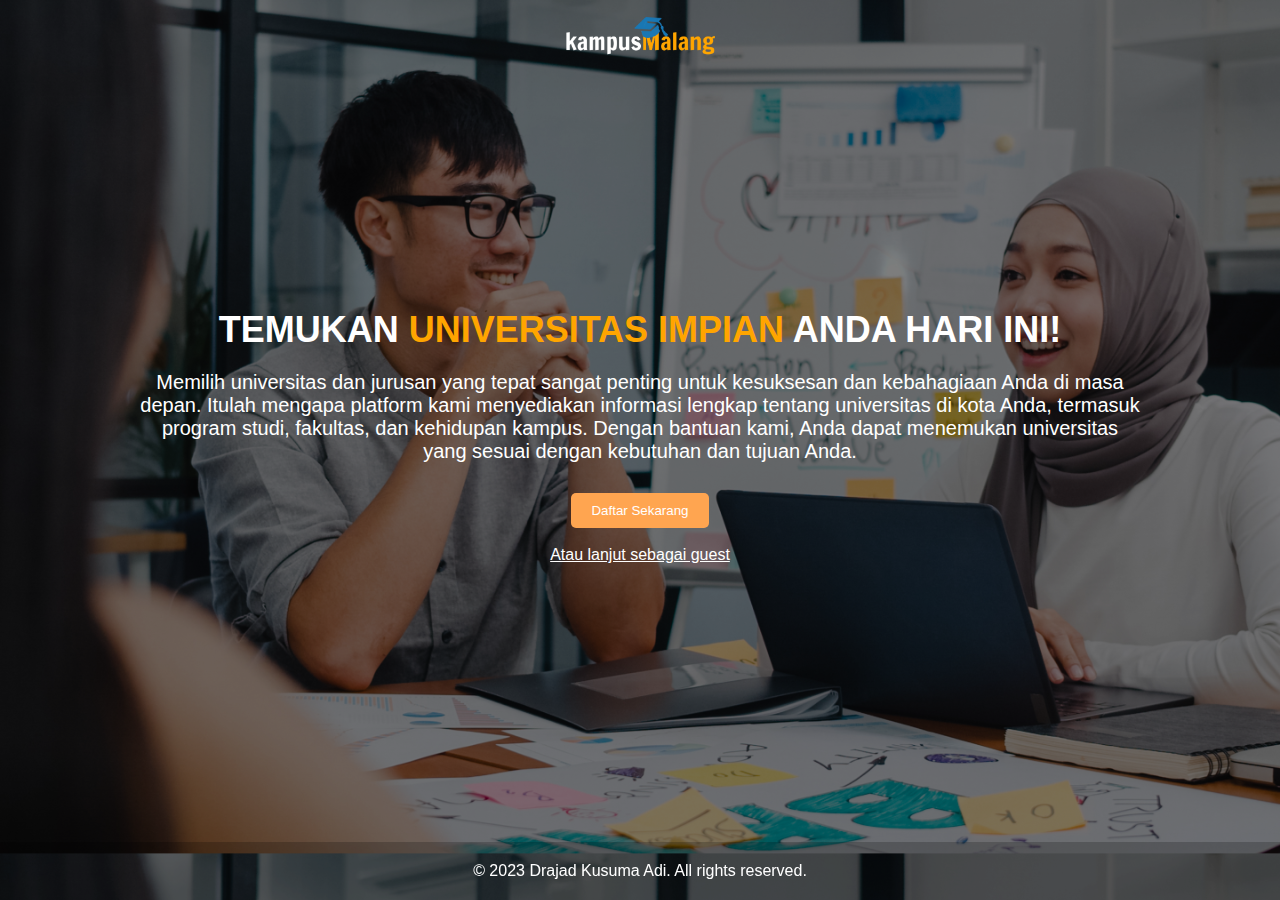
<file: Frontend/index.html>
<!DOCTYPE html>
<html lang="en">

<head>
    <meta charset="UTF-8" />
    <meta name="viewport" content="width=device-width, initial-scale=1.0" />
    <title>kampusMalang</title>
    <meta name="description" content="Website untuk mencari informasi tentang universitas di kota Malang." />
    <link rel="shortcut icon" type="image/jpg" href="assets/logo.png" />
    <link rel="stylesheet" href="./styles/main.css" />
</head>

<body id="landing">
    <header class="header header-transparent">
      <div class="container">
        <img src="assets/logo.png" alt="Logo" class="logo">
      </div>
    </header>
  
    <main class="main-content">
      <div class="container">
        <h1>TEMUKAN <span style="color: #ffa500">UNIVERSITAS IMPIAN</span> ANDA HARI INI!</h1>
        <p>Memilih universitas dan jurusan yang tepat sangat penting untuk kesuksesan dan kebahagiaan Anda di masa depan. Itulah mengapa platform kami menyediakan informasi lengkap tentang universitas di kota Anda, termasuk program studi, fakultas, dan kehidupan kampus. Dengan bantuan kami, Anda dapat menemukan universitas yang sesuai dengan kebutuhan dan tujuan Anda.</p>
        <a href="pages/register.html"><button>Daftar Sekarang</button></a>
        <br><br>
        <a href="pages/guard/dashboard.html" style="color: #fff;">Atau lanjut sebagai guest</a>
      </div>
    </main>
  
    <footer class="footer footer-transparent">
      <div class="container">
        <p>&copy; 2023 Drajad Kusuma Adi. All rights reserved.</p>
      </div>
    </footer>
  </body>

  <script src="https://code.jquery.com/jquery-3.6.0.min.js"></script>
  <script>
    let loginStatus = localStorage.getItem('kampusMalangLogin');

    if (loginStatus) {
      let tokenJson = JSON.stringify({ token: loginStatus });
      let jsonData = JSON.parse(tokenJson);

      $.ajax({
          url: "http://127.0.0.1:8000/api/v1/auth/check_login",
          type: 'POST',
          data: jsonData,
          success: function(response) {
            window.location.href = 'pages/guard/dashboard.html';
          },
          error: function() {
            console.log('Not logged in');
          }
        });
    }
  </script>

</html>
</file>
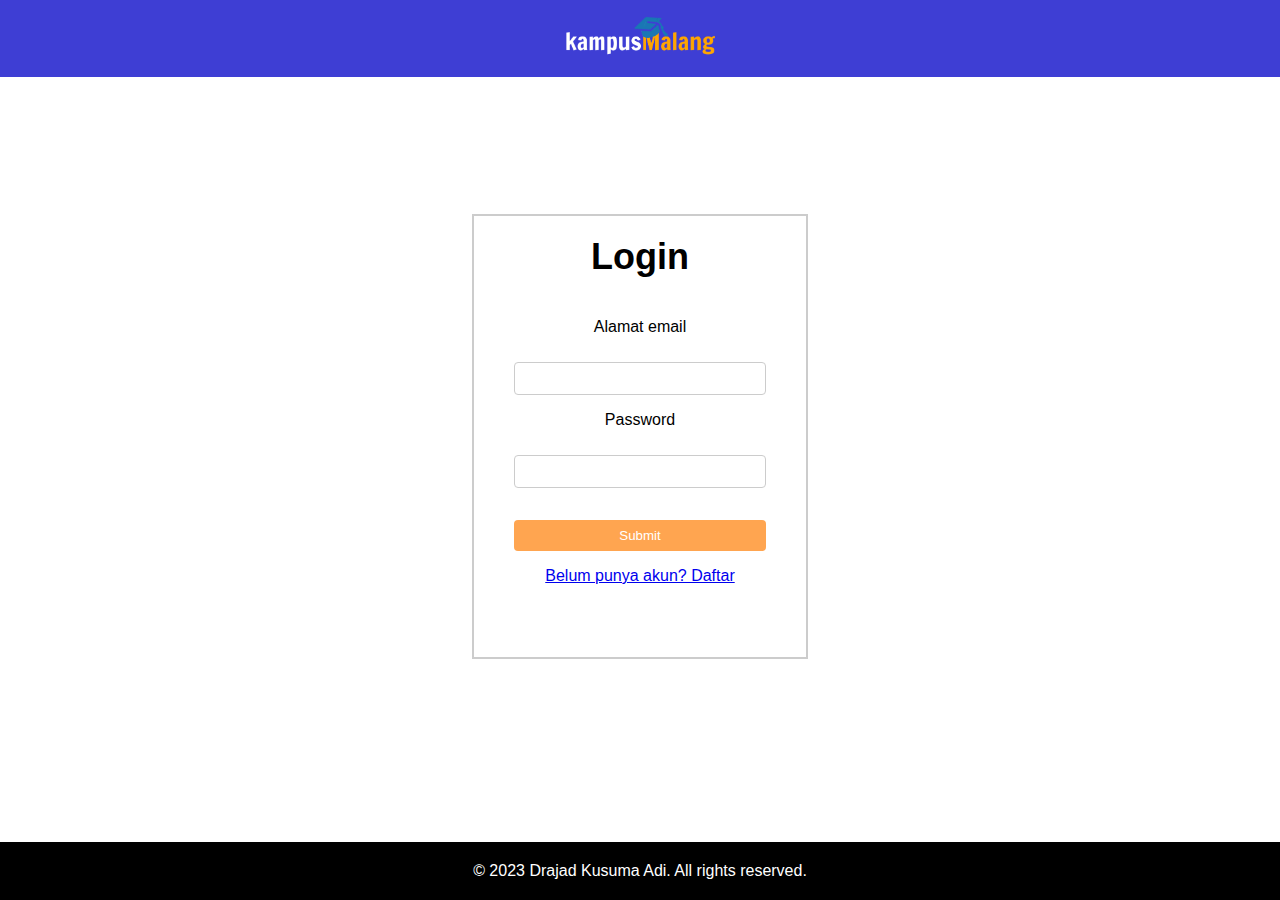
<file: Frontend/pages/login.html>
<!DOCTYPE html>
<html lang="en">

<head>
    <meta charset="UTF-8" />
    <meta name="viewport" content="width=device-width, initial-scale=1.0" />
    <title>kampusMalang</title>
    <meta name="description" content="Website untuk mencari informasi tentang universitas di kota Malang." />
    <link rel="shortcut icon" type="image/jpg" href="../assets/logo.png" />
    <link rel="stylesheet" href="../styles/main.css" />
</head>

<body>
    <header class="header header-colored">
      <div class="container">
        <a href="../index.html"><img src="../assets/logo.png" alt="logo.png" class="logo"></a>
      </div>
    </header>
  
    <main class="main-content" style="margin-top: 50px;">
      <div class="container">
        <form action="" method="post" id="login_form" style="border: 2px solid #cccccc; padding: 20px; color: black; margin-bottom: 100px;">
            <div>
                <h1>Login</h1>
            </div>
            <div class="form-container form-divider">
                <div class="form-side">
                    <div>
                        <label for="email">Alamat email</label><br>
                        <input type="email" id="email" name="email" required autocomplete="off">
                    </div>
                    <div>
                        <label for="password">Password</label><br>
                        <input type="password" id="password" name="password" required>
                    </div>
                    <div>
                      <input type="submit" value="Submit">
                      <a href="register.html">Belum punya akun? Daftar</a>
                    </div>
                </div>
        </form>
      </div>
    </main>
  
    <footer class="footer footer-colored">
      <div class="container">
        <p>&copy; 2023 Drajad Kusuma Adi. All rights reserved.</p>
      </div>
    </footer>
  </body>

  <script src="https://code.jquery.com/jquery-3.6.0.min.js"></script>
  <script src="../scripts/auth/guest.js"></script>
  <script src="../scripts/login.js"></script>

</html>
</file>
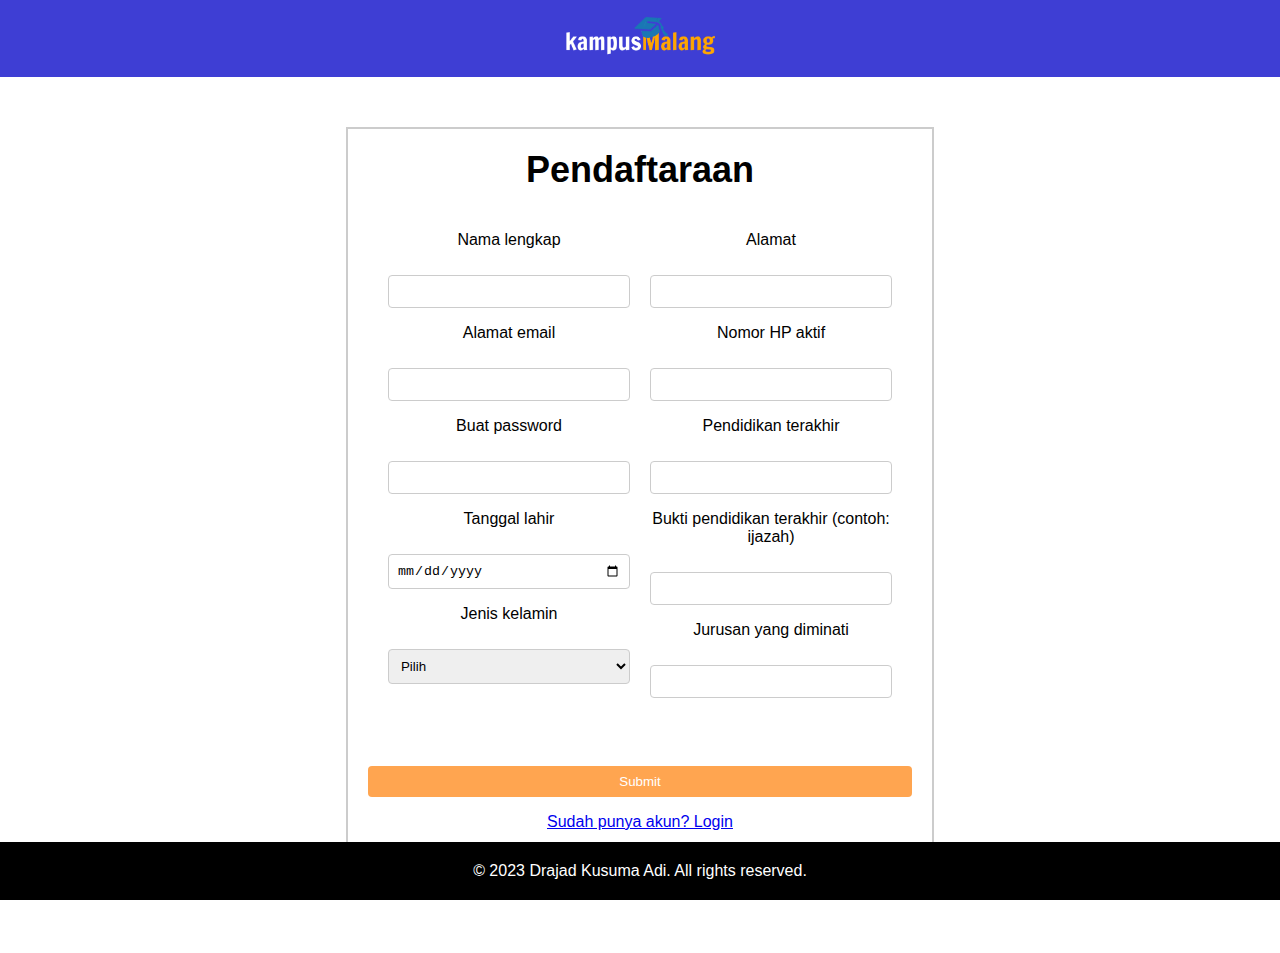
<file: Frontend/pages/register.html>
<!DOCTYPE html>
<html lang="en">

<head>
    <meta charset="UTF-8" />
    <meta name="viewport" content="width=device-width, initial-scale=1.0" />
    <title>kampusMalang</title>
    <meta name="description" content="Website untuk mencari informasi tentang universitas di kota Malang." />
    <link rel="shortcut icon" type="image/jpg" href="../assets/logo.png" />
    <link rel="stylesheet" href="../styles/main.css" />
</head>

<body>
    <header class="header header-colored">
      <div class="container">
        <a href="../index.html"><img src="../assets/logo.png" alt="logo.png" class="logo"></a>
      </div>
    </header>
  
    <main class="main-content" style="margin-top: 50px;">
      <div class="container">
        <form action="" method="post" id="register_form" enctype="multipart/form-data" style="border: 2px solid #cccccc; padding: 20px; color: black; margin-bottom: 100px;">
            <div>
                <h1>Pendaftaraan</h1>
            </div>
            <div class="form-container form-divider">
                <div class="form-side">
                    <div>
                        <label for="nama">Nama lengkap</label><br>
                        <input type="text" id="nama" name="nama" required>
                    </div>
                    <div>
                        <label for="email">Alamat email</label><br>
                        <input type="email" id="email" name="email" required autocomplete="off">
                    </div>
                    <div>
                        <label for="password">Buat password</label><br>
                        <input type="password" id="password" name="password" required>
                    </div>
                    <div>
                        <label for="tanggal_lahir">Tanggal lahir</label><br>
                        <input type="date" id="tanggal_lahir" name="tanggal_lahir" required>
                    </div>
                    <div>
                        <label for="gender">Jenis kelamin</label><br>
                        <select id="gender" name="gender" required>
                            <option value="">Pilih</option>
                            <option value="laki-laki">Laki-laki</option>
                            <option value="perempuan">Perempuan</option>
                        </select>
                    </div>
                </div>
                <div class="form-side">
                    <div>
                        <label for="alamat">Alamat</label><br>
                        <input type="text" id="alamat" name="alamat" required>
                    </div>
                    <div>
                        <label for="nomor_telepon">Nomor HP aktif</label><br>
                        <input type="tel" id="nomor_telepon" name="nomor_telepon" required>
                    </div>
                    <div>
                        <label for="pendidikan">Pendidikan terakhir</label><br>
                        <input type="text" id="pendidikan" name="pendidikan" required>
                    </div>
                    <div>
                        <label for="bukti">Bukti pendidikan terakhir (contoh: ijazah)</label><br>
                        <!-- <input type="file" id="bukti" name="bukti" required> -->
                        <input type="text" id="bukti" name="bukti" required>
                    </div>
                    <div>
                        <label for="jurusan">Jurusan yang diminati</label><br>
                        <input type="text" id="jurusan" name="jurusan" required>
                    </div>
                </div>
            </div>
            <div>
                <input type="submit" value="Submit">
                <a href="login.html">Sudah punya akun? Login</a>
            </div>
        </form>
      </div>
    </main>
  
    <footer class="footer footer-colored">
      <div class="container">
        <p>&copy; 2023 Drajad Kusuma Adi. All rights reserved.</p>
      </div>
    </footer>
  </body>

  <script src="https://code.jquery.com/jquery-3.6.0.min.js"></script>
  <script src="../scripts/auth/guest.js"></script>
  <script src="../scripts/register.js"></script>

</html>
</file>
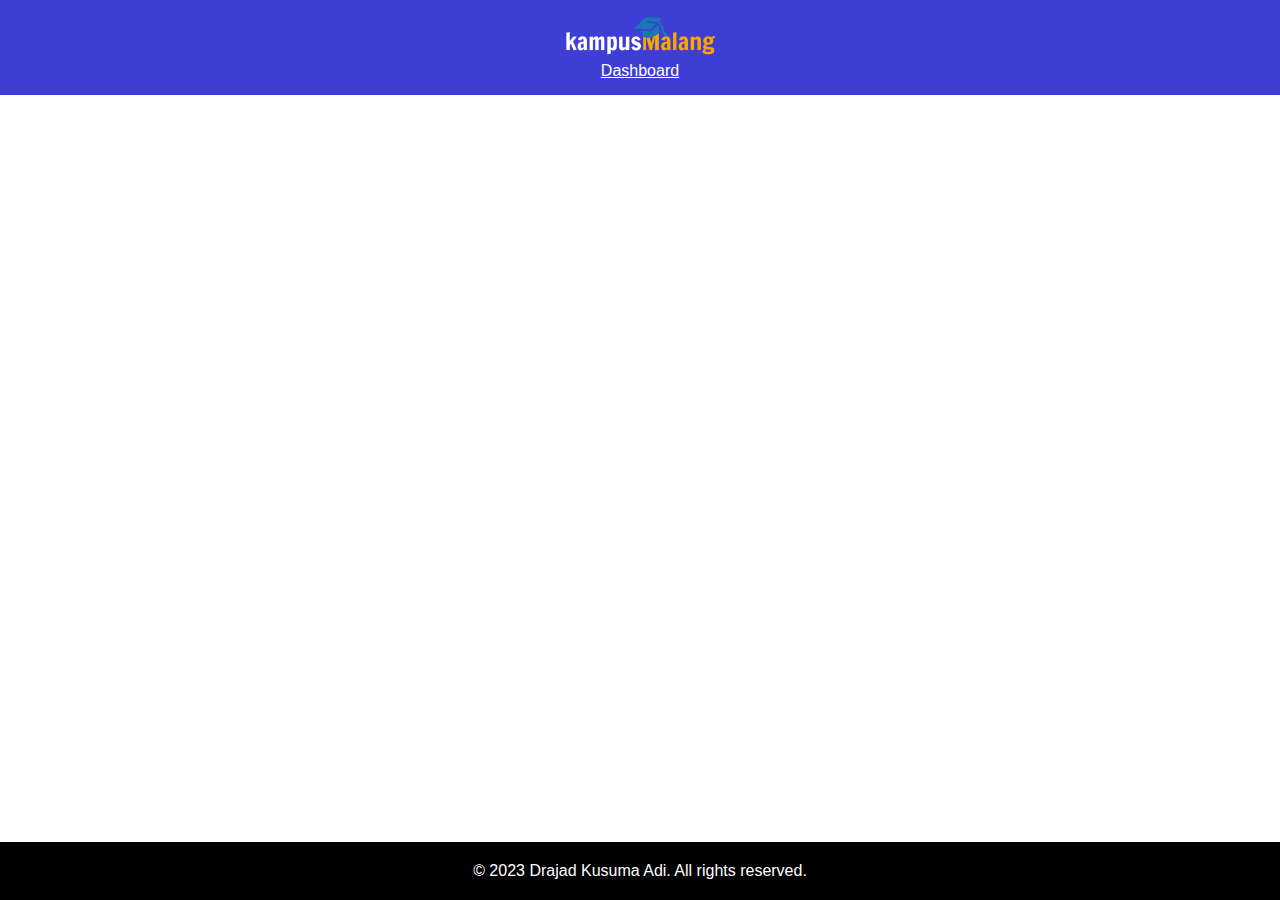
<file: Frontend/pages/guard/applications.html>
<!DOCTYPE html>
<html lang="en">

<head>
    <meta charset="UTF-8" />
    <meta name="viewport" content="width=device-width, initial-scale=1.0" />
    <title>kampusMalang</title>
    <meta name="description" content="Website untuk mencari informasi tentang universitas di kota Malang." />
    <link rel="shortcut icon" type="image/jpg" href="../assets/logo.png" />
    <link rel="stylesheet" href="../../styles/main.css" />
    <script src="https://code.jquery.com/jquery-3.6.0.min.js"></script>
</head>

<body>
    <header class="header header-colored">
      <div class="container">
        <a href=""><img src="../../assets/logo.png" alt="logo.png" class="logo"></a>
        <p id="username" style="color: #fff; text-align: center; margin-bottom: -15px; margin-top: 15px;"></p>
        <form action="" method="post" id="logout_form" class="hidden">
            <input type="text" name="token" id="logout_token" value="" hidden>
            <input type="submit" value="Logout">
        </form>
        <div style="display: flex; justify-content: center;"><a href="dashboard.html" id="applications" class="notification">Dashboard</a></div>
        <script src="../../scripts/logout.js"></script>
      </div>
    </header>

    <main class="main-content">
      <div class="container" id="mainContainer">
        <script src="../../scripts/getNotifications.js"></script>
      </div>
    </main>

    <footer class="footer footer-colored">
      <div class="container">
        <p>&copy; 2023 Drajad Kusuma Adi. All rights reserved.</p>
      </div>
    </footer>
  </body>

  <script src="../../scripts/auth/guard.js"></script>
  <script>
    // clear notifications upon page load
    $.ajax({
      url: 'http://127.0.0.1:8000/api/v1/read_notification?token=' + localStorage.getItem("kampusMalangLogin"),
      type: 'GET',
      xhrFields: {
        withCredentials: true
      },
      success: function(response) {
        console.log('AJAX success');
      },
      error: function() {
        console.log('AJAX failure');
      }
    })
  </script>

</html>
</file>
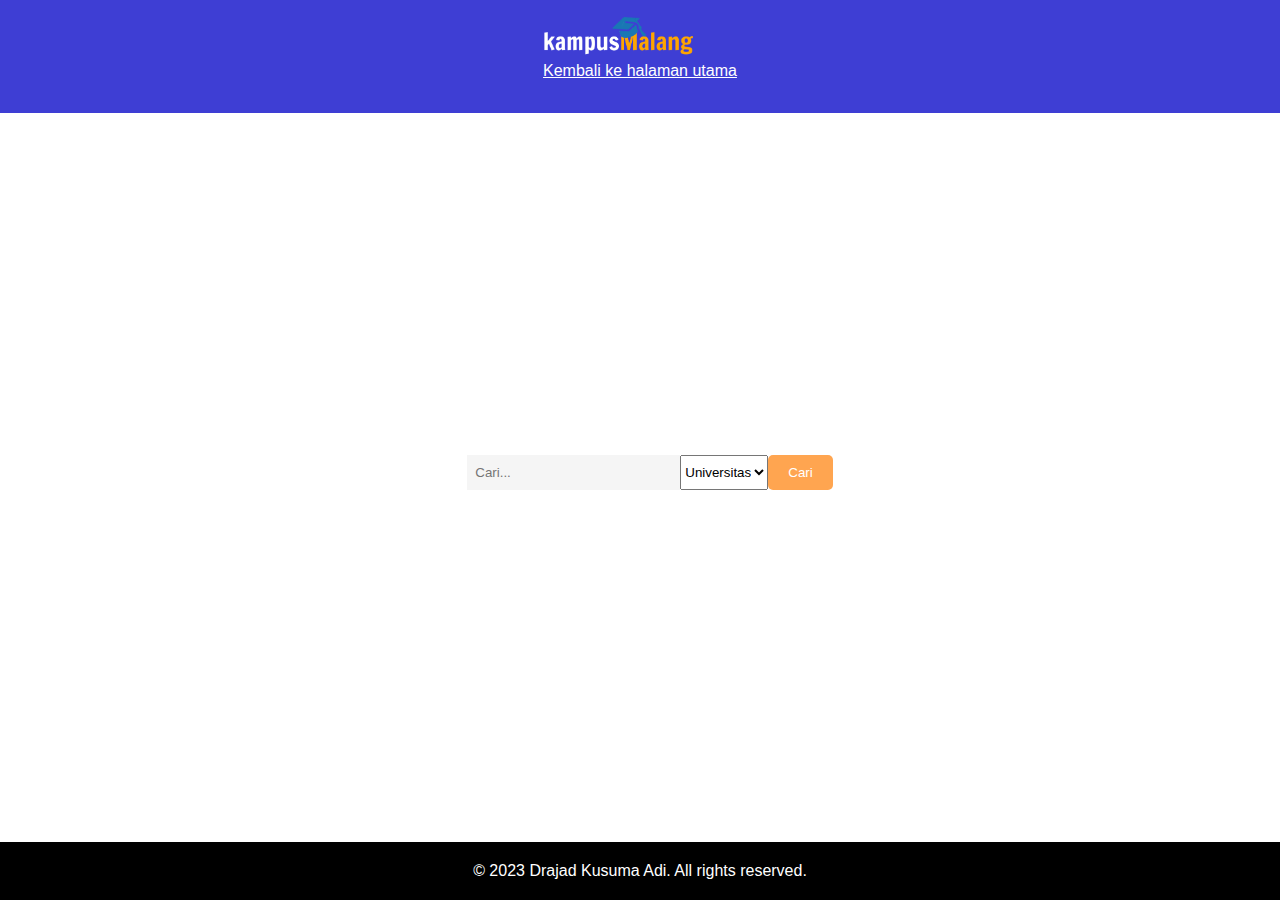
<file: Frontend/pages/guard/dashboard.html>
<!DOCTYPE html>
<html lang="en">

<head>
    <meta charset="UTF-8" />
    <meta name="viewport" content="width=device-width, initial-scale=1.0" />
    <title>kampusMalang</title>
    <meta name="description" content="Website untuk mencari informasi tentang universitas di kota Malang." />
    <link rel="shortcut icon" type="image/jpg" href="../assets/logo.png" />
    <link rel="stylesheet" href="../../styles/main.css" />
    <script src="https://code.jquery.com/jquery-3.6.0.min.js"></script>
</head>

<body>
    <header class="header header-colored">
      <div class="container">
        <a href=""><img src="../../assets/logo.png" alt="logo.png" class="logo"></a>
        <p id="username" style="color: #fff; text-align: center; margin-bottom: -15px; margin-top: 15px;"></p>
        <form action="" method="post" id="logout_form" class="hidden">
            <input type="text" name="token" id="logout_token" value="" hidden>
            <input type="submit" value="Logout">
        </form>
        <div><a href="../../index.html" class="hidden" style="color: #fff;" id="backToLanding">Kembali ke halaman utama</a></div>
        <script src="../../scripts/logout.js"></script>
        <br>
        <div style="display: flex; justify-content: center;"><a href="applications.html" id="applications" class="notification">Your Applications</a></div>
        <script>
          // set animation when there is notification
          let notification = document.getElementById("applications");
          $.ajax({
            url: "http://127.0.0.1:8000/api/v1/get_filtered_notifications?token=" + localStorage.getItem("kampusMalangLogin"),
            type: "GET",
            xhrFields: {
                withCredentials: true
            },
            success: function(response) {
              if (response.length > 0) {
                notification.innerHTML = "(NEW) Your Applications";
                notification.classList.add("notification-ping");
              }
            },
            error: function() {
              notification.classList.remove("notification-ping");
            }
          })
        </script>
      </div>
    </header>

    <main class="main-content">
      <div class="container" id="mainContainer">
        <form action="" id="searchForm" method="post">
          <div class="search-container">
              <input type="text" name="query" id="query" class="search-textbox" placeholder="Cari..." required>
              <select name="searchType" id="searchType">
                <option value="university">Universitas</option>
                <option value="major">Jurusan</option>
              </select>
              <button type="submit" class="search-button">Cari</button>
          </div>
        </form>
        <script src="../../scripts/searchUniversity.js"></script>
        <div id="cardContainer"></div>
      </div>
      <script src="../../scripts/randomUniversity.js"></script>
    </main>

    <footer class="footer footer-colored">
      <div class="container">
        <p>&copy; 2023 Drajad Kusuma Adi. All rights reserved.</p>
      </div>
    </footer>
  </body>

  <script src="../../scripts/auth/guard.js"></script>

</html>
</file>
<file: Frontend/styles/main.css>
* {
  margin: 0;
  padding: 0;
  box-sizing: border-box;
}

body {
  font-family: Arial, sans-serif;
}

#landing {
  background-image: url('../assets/indexBackground.png');
  background-size: cover;
  background-position: center;
}

.container {
  max-width: 1100px;
  margin: auto;
  overflow: hidden;
  padding: 0 20px;
}

.header {
  position: relative;
  width: 100%;
  top: 0;
  z-index: 100;
  display: flex;
  justify-content: space-between;
  align-items: center;
  padding: 15px 0;
}

.header-transparent {
  background-color: transparent;
}

.header-colored {
  background-color: #3e3ed4;
}

.logo {
  width: 150px;
  height: auto;
  justify-content: left;
}

/* .navbar {
  display: flex;
  justify-content: right;
}

.navbar ul {
  list-style: none;
  display: flex;
}

.navbar li {
  margin-right: 20px;
}

.navbar a {
  color: #ffffff;
  text-decoration: none;
  transition: color 0.3s ease;
}

.navbar a:hover {
  color: #007bff;
} */

.main-content {
  display: flex;
  justify-content: center;
  align-items: center;
  height: calc(100vh - 180px);
  text-align: center;
  color: #ffffff;
}

.main-content h1 {
  font-size: 36px;
  margin-bottom: 20px;
}

.main-content p {
  font-size: 20px;
  margin-bottom: 30px;
  max-width: 1000px;
}

.main-content button {
  background-color: #ffa550;
  color: #fff;
  padding: 10px 20px;
  border: none;
  border-radius: 5px;
  cursor: pointer;
  transition: background-color 0.3s ease;
}

.main-content button:hover {
  background-color: #ff7b00;
}

.form-container {
  display: flex;
  flex-wrap: wrap;
  width: 100%;
  justify-content: space-between;
  padding: 20px;
  gap: 20px;
}

.form-side {
  display: flex;
  flex-direction: column;
  flex: 1;
}

.form-divider div {
  margin-bottom: 1rem;
}

.form-divider label {
  display: block;
  margin-bottom: 0.5rem;
}

.form-divider input[type="text"],
.form-divider input[type="email"],
.form-divider input[type="tel"],
.form-divider input[type="date"],
.form-divider input[type="password"],
.form-divider select,
.form-divider textarea {
  width: 100%;
  padding: 0.5rem;
  border: 1px solid #ccc;
  border-radius: 4px;
  box-sizing: border-box;
}

input[type="submit"] {
  width: 100%;
  padding: 0.5rem;
  background-color: #ffa550;
  color: #ffffff;
  border: none;
  border-radius: 4px;
  cursor: pointer;
  margin: 1rem auto;
}

input[type="submit"]:hover {
  background-color: #ff7b00;
}

.footer {
  color: #ffffff;
  text-align: center;
  padding: 20px;
  position: fixed;
  width: 100%;
  bottom: 0;
}

.footer-transparent {
  background-color: rgba(0, 0, 0, 0.2);
}

.footer-colored {
  background-color: #000000;
}

.card {
  width: 100%;
  max-width: 80vw;
  background-color: #e8fffd;
  color: #000000;
  margin: 20px;
  padding: 20px;
  box-shadow: 0 10px 10px rgba(0, 0, 0, 0.4);
  text-align: left;
}

.card-header {
  padding: 16px;
  border-bottom: 1px solid #eee;
}

.card-header h1 {
  font-size: 24px;
  font-weight: bold;
  margin: 0;
}

.card-main {
  padding: 16px;
}

.card-main p {
  font-size: 16px;
  line-height: 1.5;
  margin: 0;
}

.card-footer {
  padding: 16px;
  border-top: 1px solid #eee;
}

.card-footer ul {
  padding: 0;
}

.search-container {
  display: flex;
  width: 100%;
  height: fit-content;
  margin: 10px;
}

.search-textbox {
  flex: 1;
  background-color: #f5f5f5;
  color: black;
  border: none;
  padding: 0.5rem;
}

.search-button {
  background-color: orange;
  color: white;
  border: none;
  padding: 0.5rem;
  text-align: center;
  cursor: pointer;
}

.footer li {
  font-size: 16px;
  margin-bottom: 8px;
}

.hidden {
  display: none;
}

@keyframes ping {
  0% {
    opacity: 100%;
  }

  50% {
    opacity: 50%;
  }
}

.notification {
  color: white;
}

.notification-ping {
  animation: ping 0.5s cubic-bezier(0, 0, 0.2, 1) infinite;
}

@media screen and (max-width: 768px) {
  .container {
    max-width: 100%;
    overflow: scroll;
  }

  .main-content {
    flex-direction: column;
  }

  .main-content p {
    max-width: 100%;
  }

  .form-container {
    flex-direction: column;
  }

  .form-side {
    width: 100%;
    margin-bottom: 20px;
  }

  .footer {
    margin-top: 100px;
  }
}
</file>
